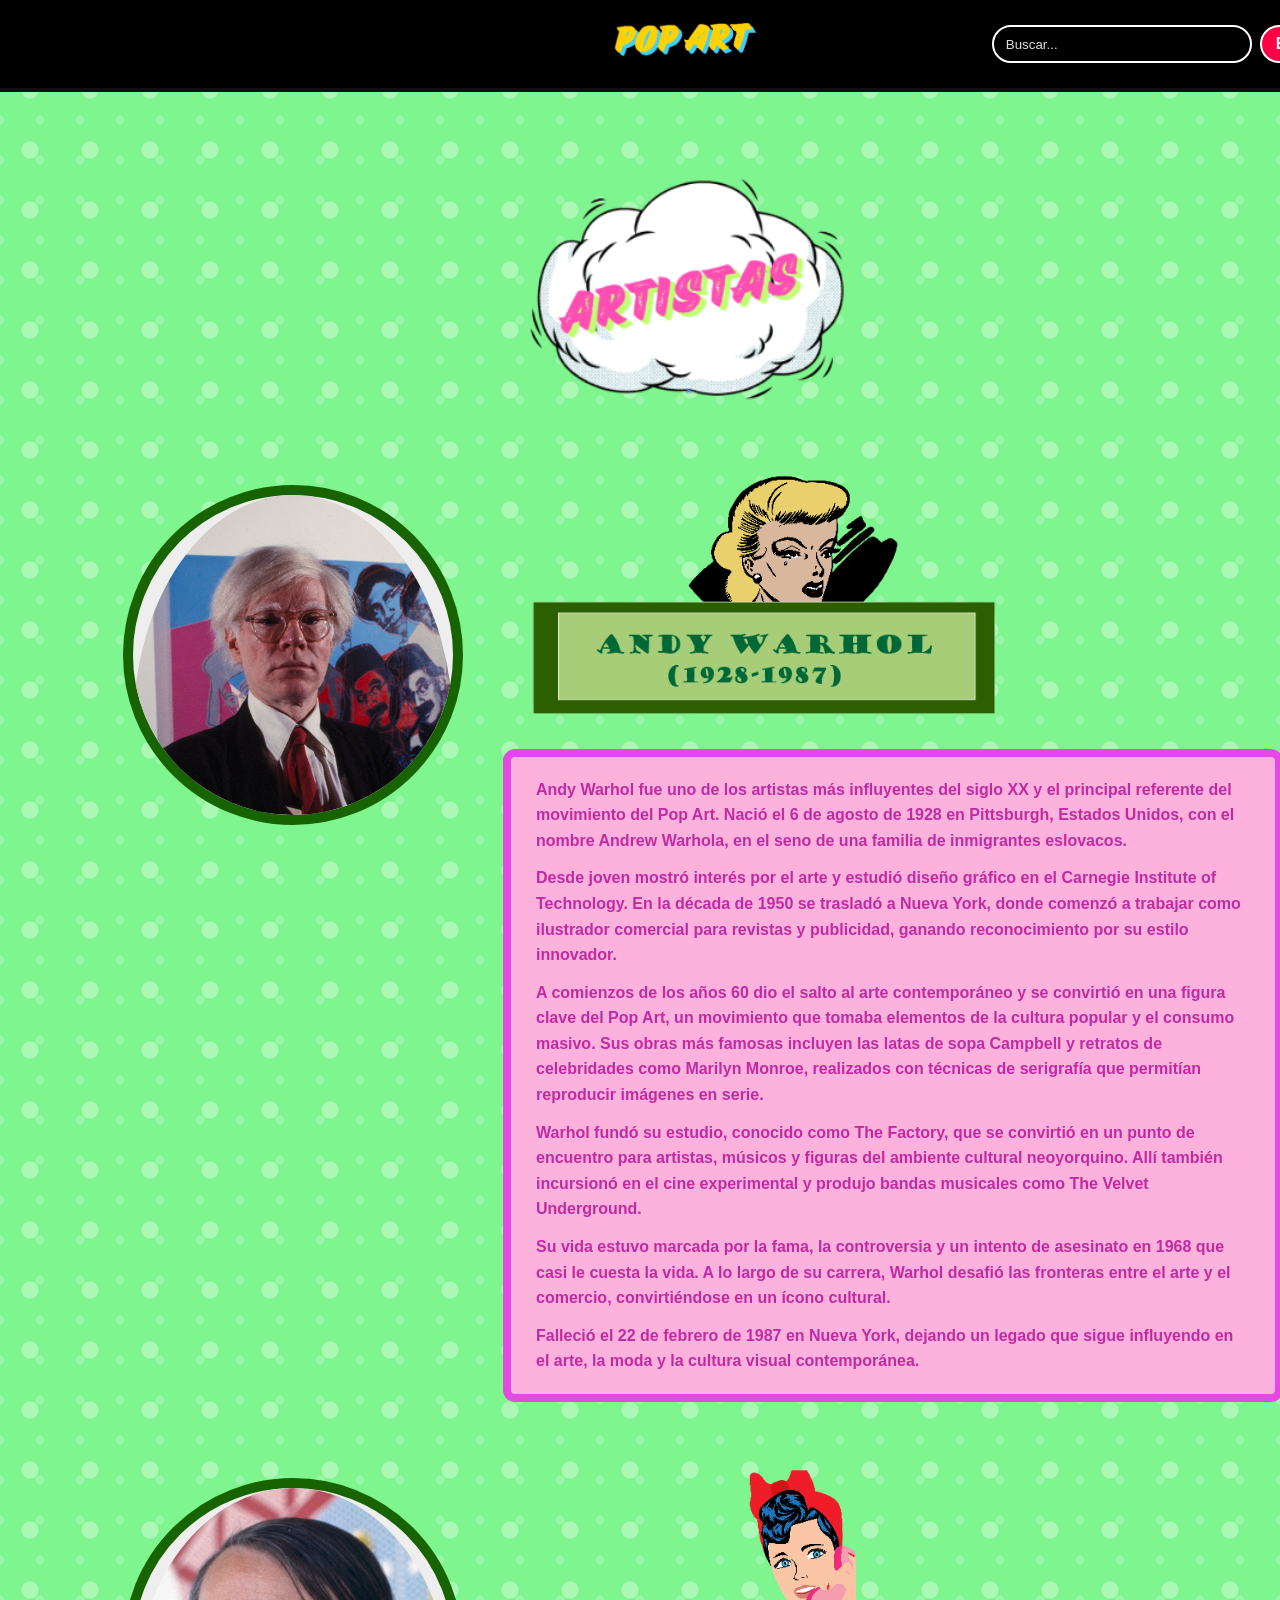
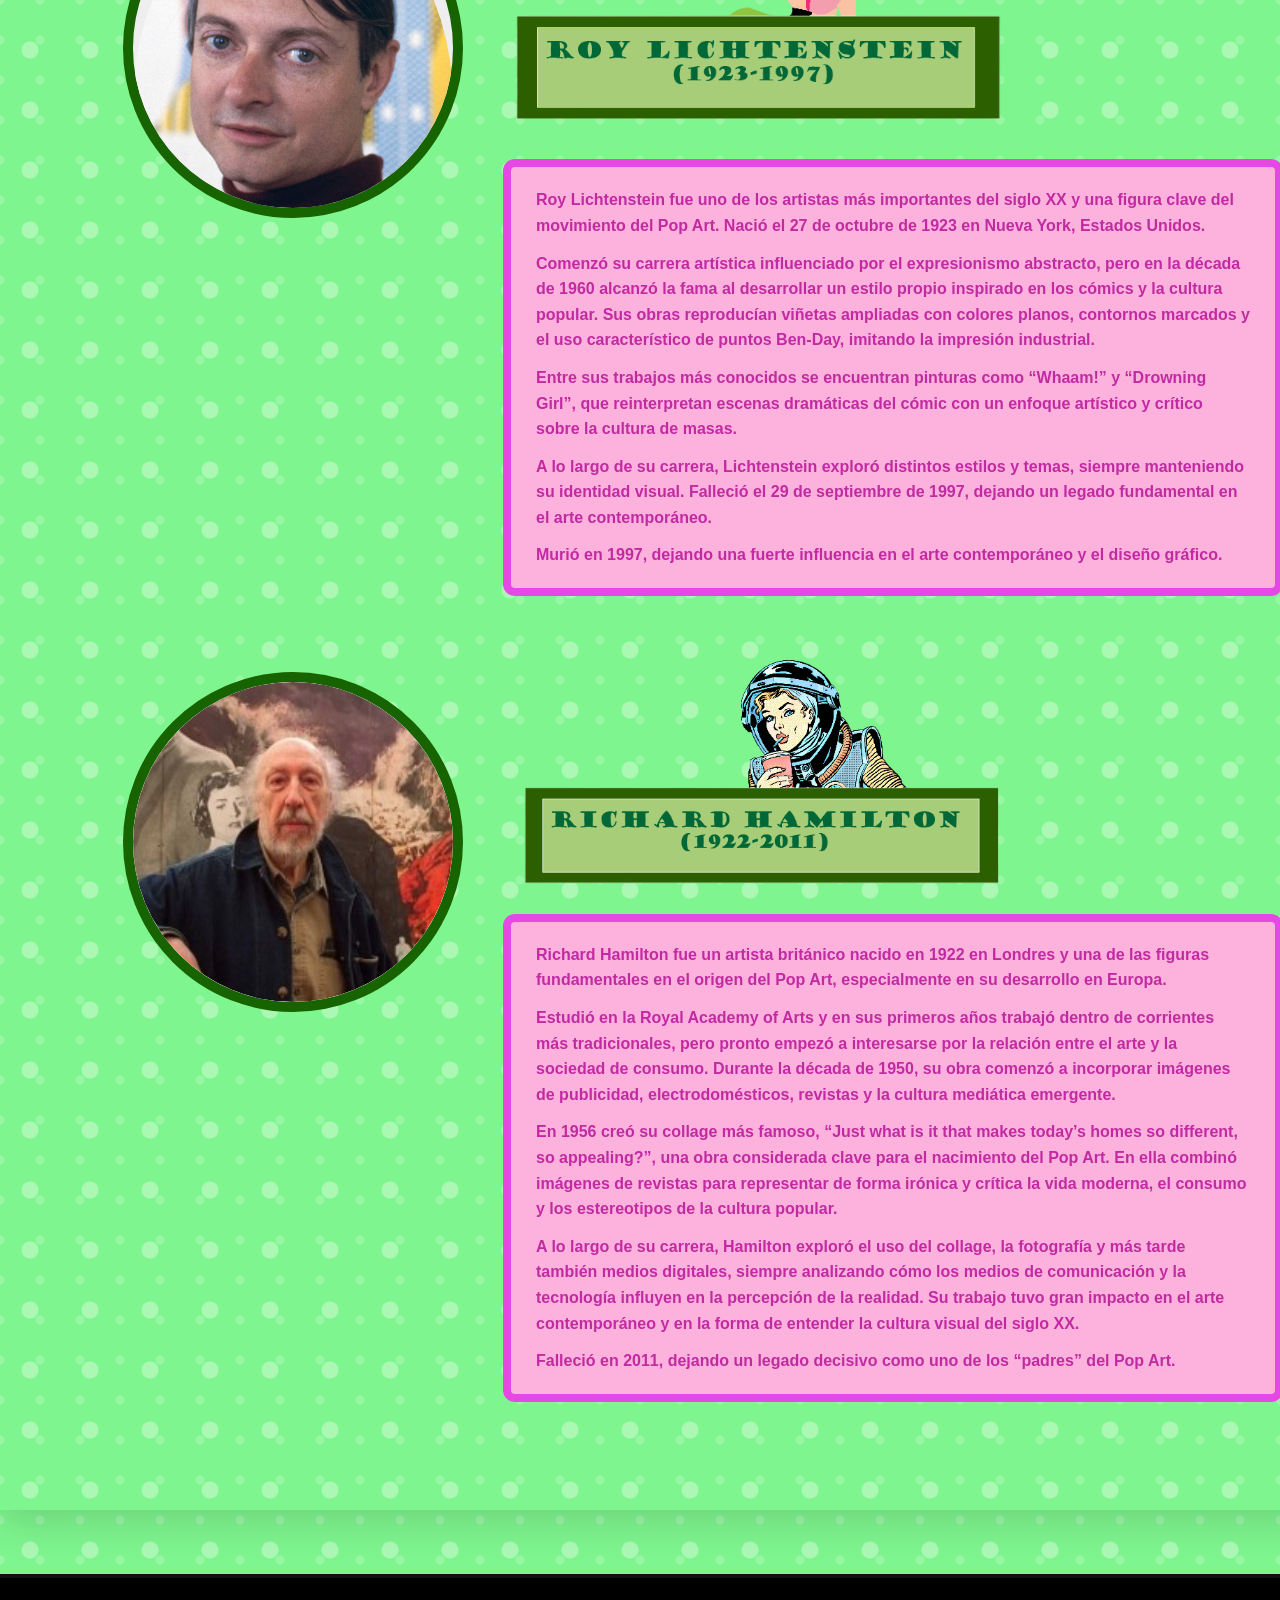
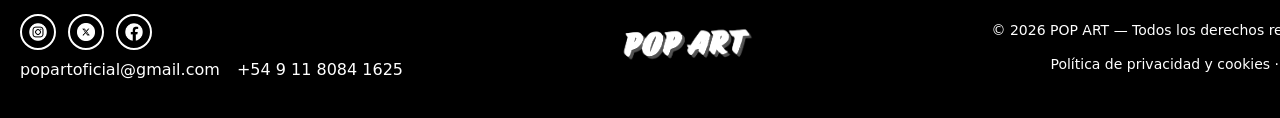
<file: popart/pages/artistas.html>
<!doctype html>
<html lang="es">
<head>
<meta charset="utf-8">
<meta name="viewport" content="width=device-width, initial-scale=1">
<title>POP ART — Artistas</title>
<link rel="stylesheet" href="../css/style.css">
</head>

<body class="page-artistas">

<header class="site-header">
  <div class="header-inner header-grid">


    <a class="logo" href="../index.php">
      <img src="../img/logo.png" alt="POP ART">
    </a>

   <form class="search" action="../resultados_buscar.php" method="post" role="search">
  <input type="search" name="buscar" placeholder="Buscar..." aria-label="Buscar">
  <button type="submit">Buscar</button>
</form>
  </div>
</header>

<div class="stage">
<main>

<section class="artists-cloud">
  <img src="../img/nube2.png" alt="Artistas">
</section>

<div class="artists-grid">

  <!-- ANDY WARHOL -->
  <div class="artist-row">

    <figure class="artist-portrait">
      <img src="../img/warhol.jpg" alt="Andy Warhol">
    </figure>

    <div class="artist-info">
      <img class="artist-name-img" src="../img/nombre1.png" alt="Andy Warhol">

      <div class="artist-bio-box">
  <p>Andy Warhol fue uno de los artistas más influyentes del siglo XX y el principal referente del movimiento del Pop Art. Nació el 6 de agosto de 1928 en Pittsburgh, Estados Unidos, con el nombre Andrew Warhola, en el seno de una familia de inmigrantes eslovacos.</p>
  <p>Desde joven mostró interés por el arte y estudió diseño gráfico en el Carnegie Institute of Technology. En la década de 1950 se trasladó a Nueva York, donde comenzó a trabajar como ilustrador comercial para revistas y publicidad, ganando reconocimiento por su estilo innovador.</p>
  <p>A comienzos de los años 60 dio el salto al arte contemporáneo y se convirtió en una figura clave del Pop Art, un movimiento que tomaba elementos de la cultura popular y el consumo masivo. Sus obras más famosas incluyen las latas de sopa Campbell y retratos de celebridades como Marilyn Monroe, realizados con técnicas de serigrafía que permitían reproducir imágenes en serie.</p>
  <p>Warhol fundó su estudio, conocido como The Factory, que se convirtió en un punto de encuentro para artistas, músicos y figuras del ambiente cultural neoyorquino. Allí también incursionó en el cine experimental y produjo bandas musicales como The Velvet Underground.</p>
  <p>Su vida estuvo marcada por la fama, la controversia y un intento de asesinato en 1968 que casi le cuesta la vida. A lo largo de su carrera, Warhol desafió las fronteras entre el arte y el comercio, convirtiéndose en un ícono cultural.</p>
  <p>Falleció el 22 de febrero de 1987 en Nueva York, dejando un legado que sigue influyendo en el arte, la moda y la cultura visual contemporánea.</p>
</div>
    </div>

  </div>


  <!-- ROY LICHTENSTEIN -->
  <div class="artist-row">

    <figure class="artist-portrait">
      <img src="../img/roy.jpg" alt="Roy Lichtenstein">
    </figure>

    <div class="artist-info">
      <img class="artist-name-img" src="../img/nombre2.png" alt="Roy Lichtenstein">

   <div class="artist-bio-box">
  <p>Roy Lichtenstein fue uno de los artistas más importantes del siglo XX y una figura clave del movimiento del Pop Art. Nació el 27 de octubre de 1923 en Nueva York, Estados Unidos.</p>
  <p>Comenzó su carrera artística influenciado por el expresionismo abstracto, pero en la década de 1960 alcanzó la fama al desarrollar un estilo propio inspirado en los cómics y la cultura popular. Sus obras reproducían viñetas ampliadas con colores planos, contornos marcados y el uso característico de puntos Ben-Day, imitando la impresión industrial.</p>
  <p>Entre sus trabajos más conocidos se encuentran pinturas como “Whaam!” y “Drowning Girl”, que reinterpretan escenas dramáticas del cómic con un enfoque artístico y crítico sobre la cultura de masas.</p>
  <p>A lo largo de su carrera, Lichtenstein exploró distintos estilos y temas, siempre manteniendo su identidad visual. Falleció el 29 de septiembre de 1997, dejando un legado fundamental en el arte contemporáneo.</p>
  <p>Murió en 1997, dejando una fuerte influencia en el arte contemporáneo y el diseño gráfico.</p>
</div>
    </div>

  </div>


  <!-- RICHARD HAMILTON -->
  <div class="artist-row">

    <figure class="artist-portrait">
      <img src="../img/hamilton.jpg" alt="Richard Hamilton">
    </figure>

    <div class="artist-info">
      <img class="artist-name-img" src="../img/nombre3.png" alt="Richard Hamilton">

      <div class="artist-bio-box">
  <p>Richard Hamilton fue un artista británico nacido en 1922 en Londres y una de las figuras fundamentales en el origen del Pop Art, especialmente en su desarrollo en Europa.</p>
  <p>Estudió en la Royal Academy of Arts y en sus primeros años trabajó dentro de corrientes más tradicionales, pero pronto empezó a interesarse por la relación entre el arte y la sociedad de consumo. Durante la década de 1950, su obra comenzó a incorporar imágenes de publicidad, electrodomésticos, revistas y la cultura mediática emergente.</p>
  <p>En 1956 creó su collage más famoso, “Just what is it that makes today’s homes so different, so appealing?”, una obra considerada clave para el nacimiento del Pop Art. En ella combinó imágenes de revistas para representar de forma irónica y crítica la vida moderna, el consumo y los estereotipos de la cultura popular.</p>
  <p>A lo largo de su carrera, Hamilton exploró el uso del collage, la fotografía y más tarde también medios digitales, siempre analizando cómo los medios de comunicación y la tecnología influyen en la percepción de la realidad. Su trabajo tuvo gran impacto en el arte contemporáneo y en la forma de entender la cultura visual del siglo XX.</p>
  <p>Falleció en 2011, dejando un legado decisivo como uno de los “padres” del Pop Art.</p>
</div>
    </div>

  </div>

</div>

</section>

<div class="artists-bottomspacer"></div>

</main>
</div>

<footer class="site-footer">
  <div class="footer-inner">
    <div class="footer-left">
      <ul class="socials">
        <li><a class="btn-social" href="#"><img src="../img/insta.jpg"></a></li>
        <li><a class="btn-social" href="#"><img src="../img/twitter.jpg"></a></li>
        <li><a class="btn-social" href="#"><img src="../img/facebook.jpg"></a></li>
      </ul>
      <div class="contactos">
        <a href="mailto:popartoficial@gmail.com">popartoficial@gmail.com</a>
        <a href="tel:+5491180841625">+54 9 11 8084 1625</a>
      </div>
    </div>

    <div class="footer-center">
      <img class="footer-logo" src="../img/logo-b.png">
    </div>

    <div class="footer-right">
          <p>© 2026 POP ART — Todos los derechos reservados</p>
          <p><a href="politica-privacidad.html">Política de privacidad y cookies</a> · <a href="terminos.html">Términos</a></p>
        </div>
  </div>
</footer>

</body>
</html>
</file>
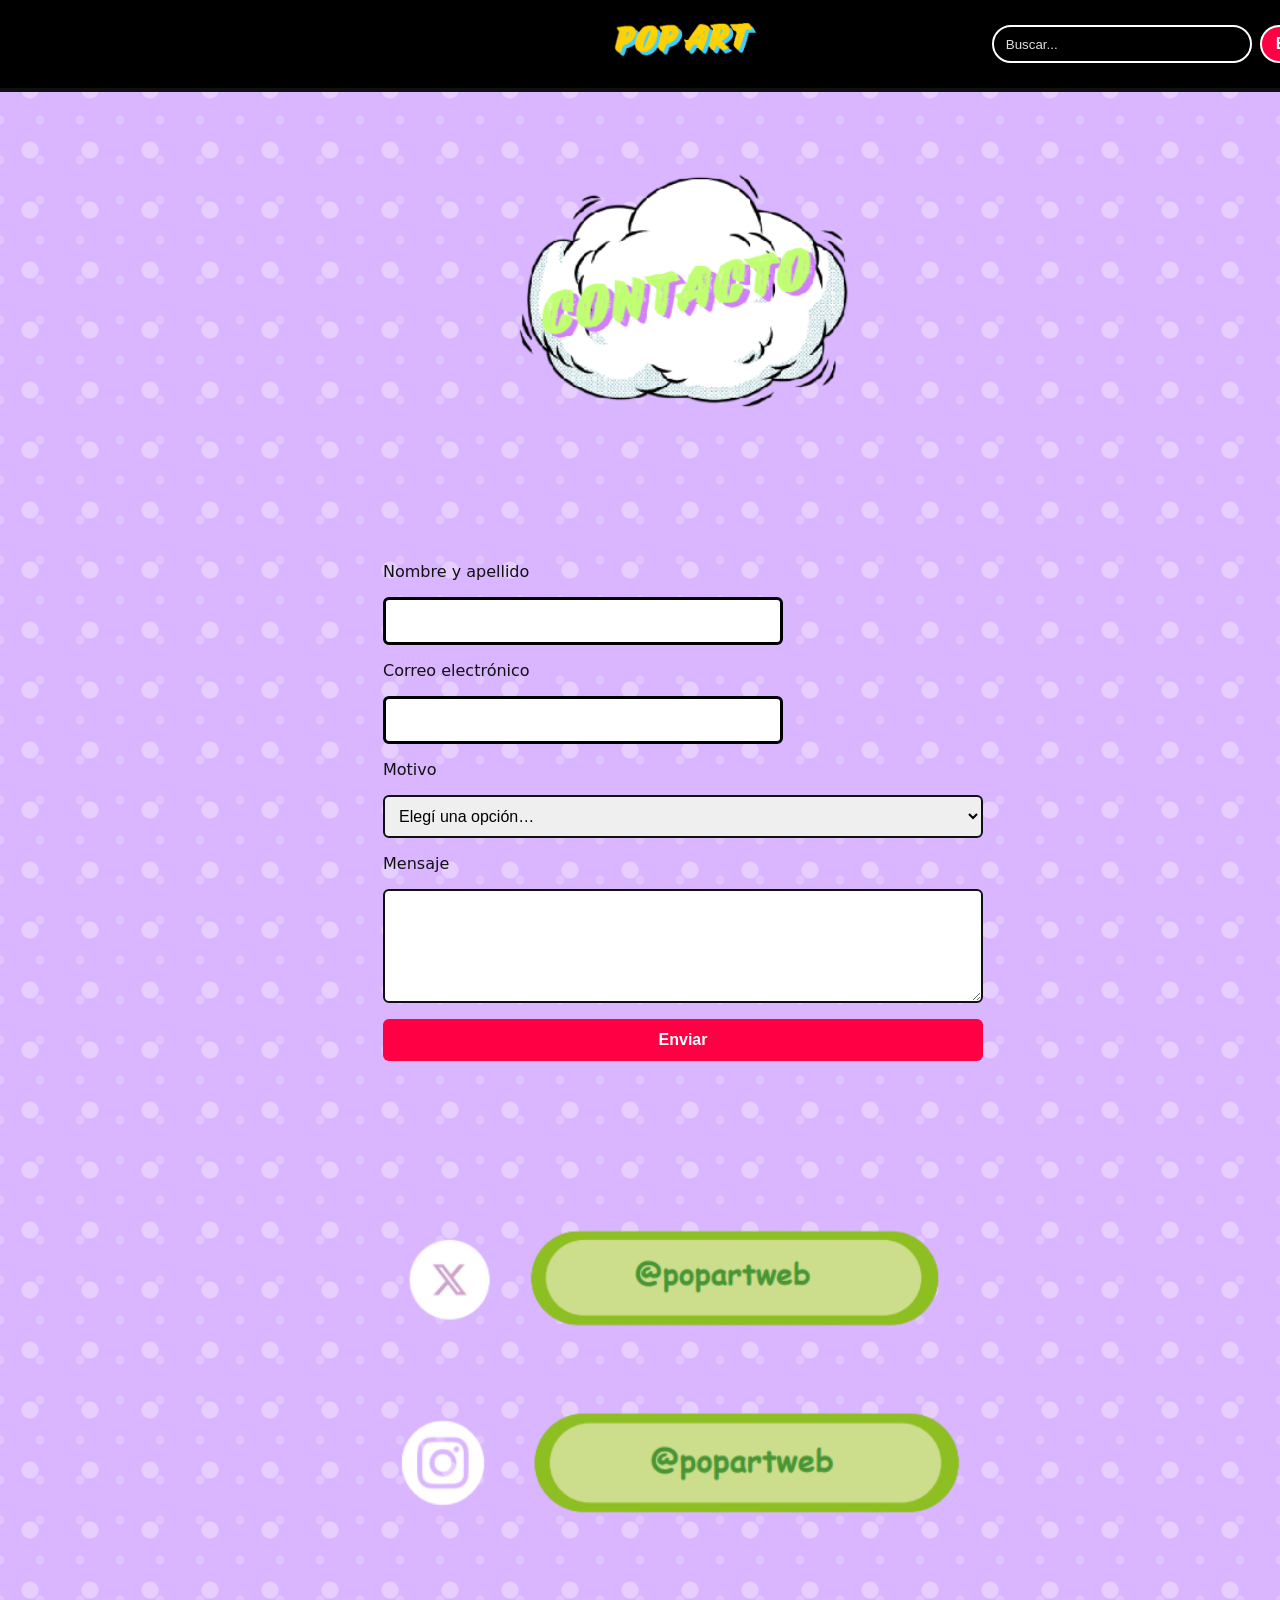
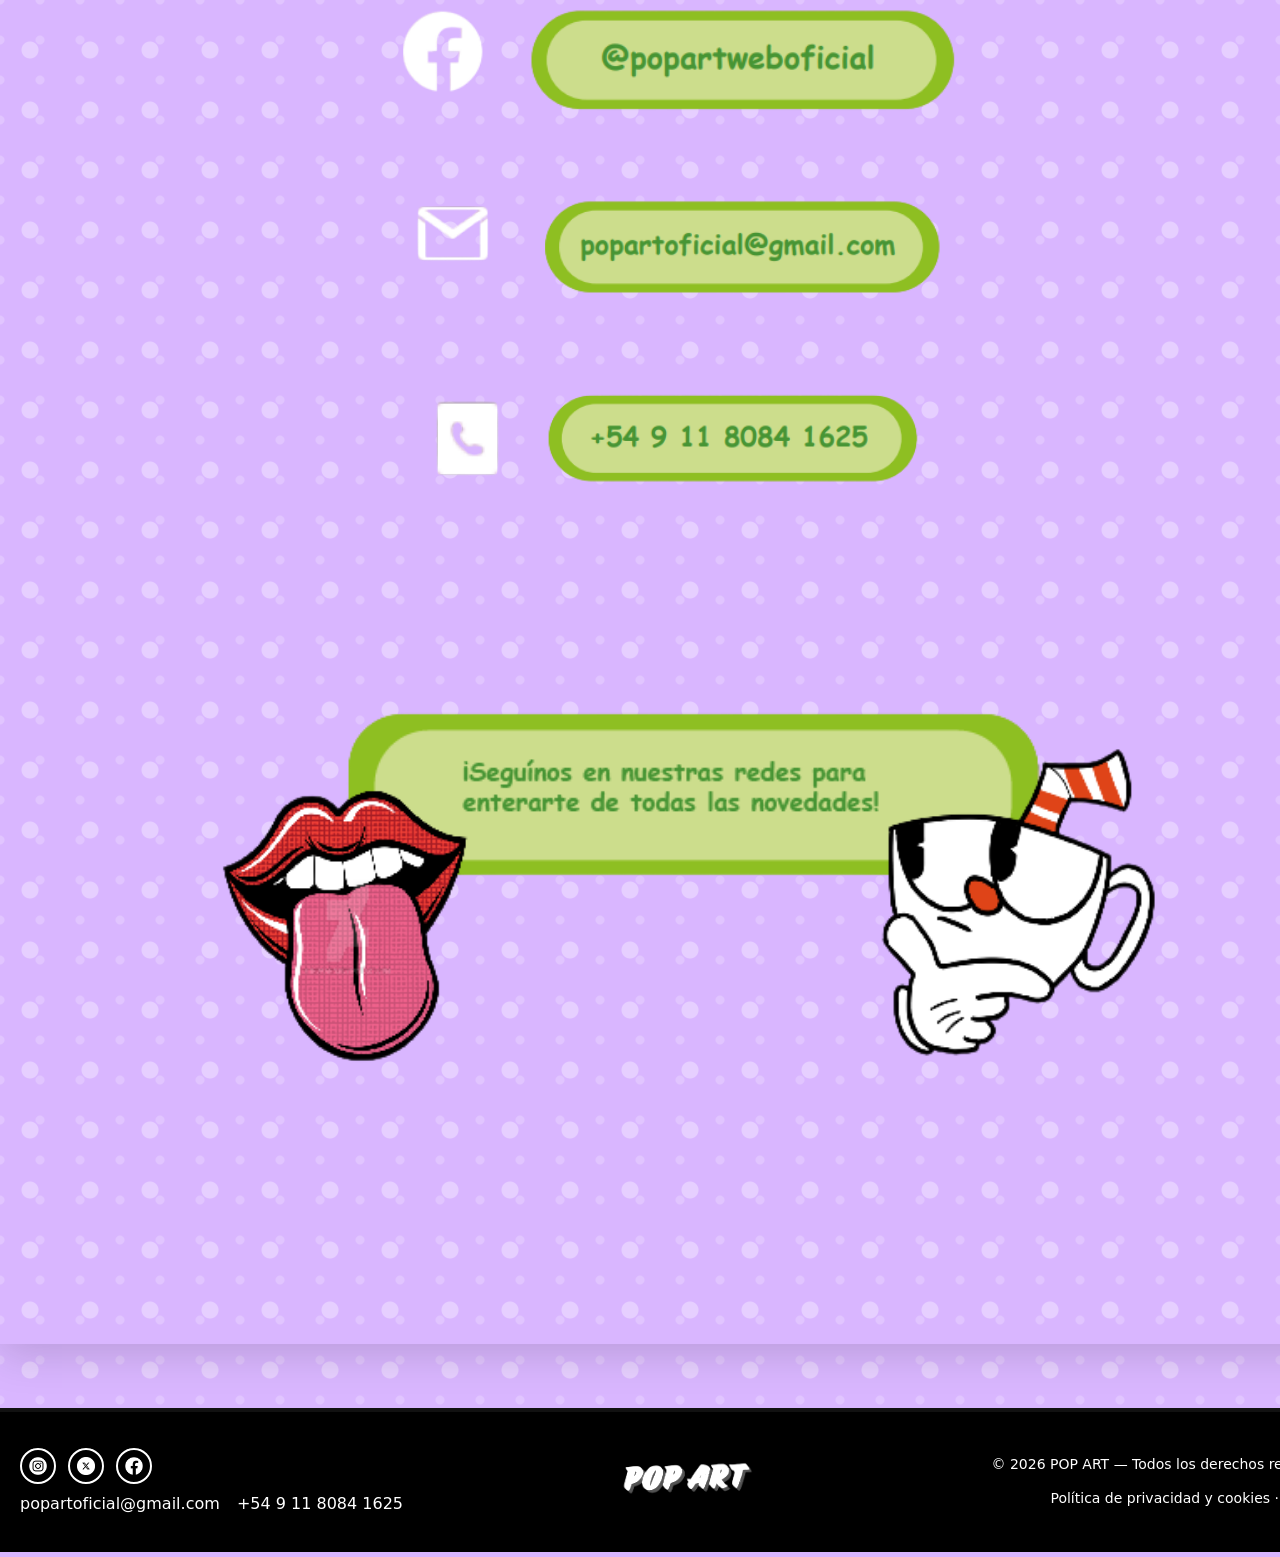
<file: popart/pages/contacto.html>
<!doctype html>
<html lang="es">
<head>
<meta charset="utf-8">
<meta name="viewport" content="width=device-width, initial-scale=1">
<title>POP ART — Contacto</title>
<link rel="stylesheet" href="../css/style.css">
</head>

<body class="page-contacto">

<header class="site-header">
  <div class="header-inner header-grid">

    <a class="logo" href="../index.php">
      <img src="../img/logo.png" alt="POP ART">
    </a>

   <form class="search" action="../resultados_buscar.php" method="post" role="search">
  <input type="search" name="buscar" placeholder="Buscar..." aria-label="Buscar">
  <button type="submit">Buscar</button>
</form>
  </div>
</header>

<div class="stage">
<main>

<section class="contact-cloud">
  <img src="../img/nube5.png" alt="Contacto">
</section>


<form class="contact-form" action="../enviar.php" method="post">

  <label>Nombre y apellido</label>
  <input name="nombre" type="text" required>

  <label>Correo electrónico</label>
  <input name="email" type="email" required>

  <label>Motivo</label>
  <select name="asunto" required>
    <option value="">Elegí una opción…</option>
    <option value="consulta">Consulta general</option>
    <option value="feedback">Sugerencia / feedback</option>
    <option value="tecnico">Reporte técnico</option>
  </select>

  <label>Mensaje</label>
  <textarea name="mensaje" rows="5" required></textarea>

  <button type="submit">Enviar</button>

</form>

<section class="contact-cards">
  <img class="contact-card" src="../img/red1.png">
  <img class="contact-card" src="../img/red2.png">
  <img class="contact-card" src="../img/red3.png">
  <img class="contact-card" src="../img/red4.png">
  <img class="contact-card" src="../img/red5.png">
</section>

<section class="contact-textblock">
  <img src="../img/texto3.png">
</section>

<div class="contact-bottomspacer"></div>

</main>
</div>

<footer class="site-footer">
  <div class="footer-inner">
    <div class="footer-left">
      <ul class="socials">
        <li><a class="btn-social" href="#"><img src="../img/insta.jpg"></a></li>
        <li><a class="btn-social" href="#"><img src="../img/twitter.jpg"></a></li>
        <li><a class="btn-social" href="#"><img src="../img/facebook.jpg"></a></li>
      </ul>
      <div class="contactos">
        <a href="mailto:popartoficial@gmail.com">popartoficial@gmail.com</a>
        <a href="tel:+5491180841625">+54 9 11 8084 1625</a>
      </div>
    </div>

    <div class="footer-center">
      <img class="footer-logo" src="../img/logo-b.png">
    </div>

    <div class="footer-right">
          <p>© 2026 POP ART — Todos los derechos reservados</p>
          <p><a href="politica-privacidad.html">Política de privacidad y cookies</a> · <a href="terminos.html">Términos</a></p>
        </div>
  </div>
</footer>

</body>
</html>
</file>
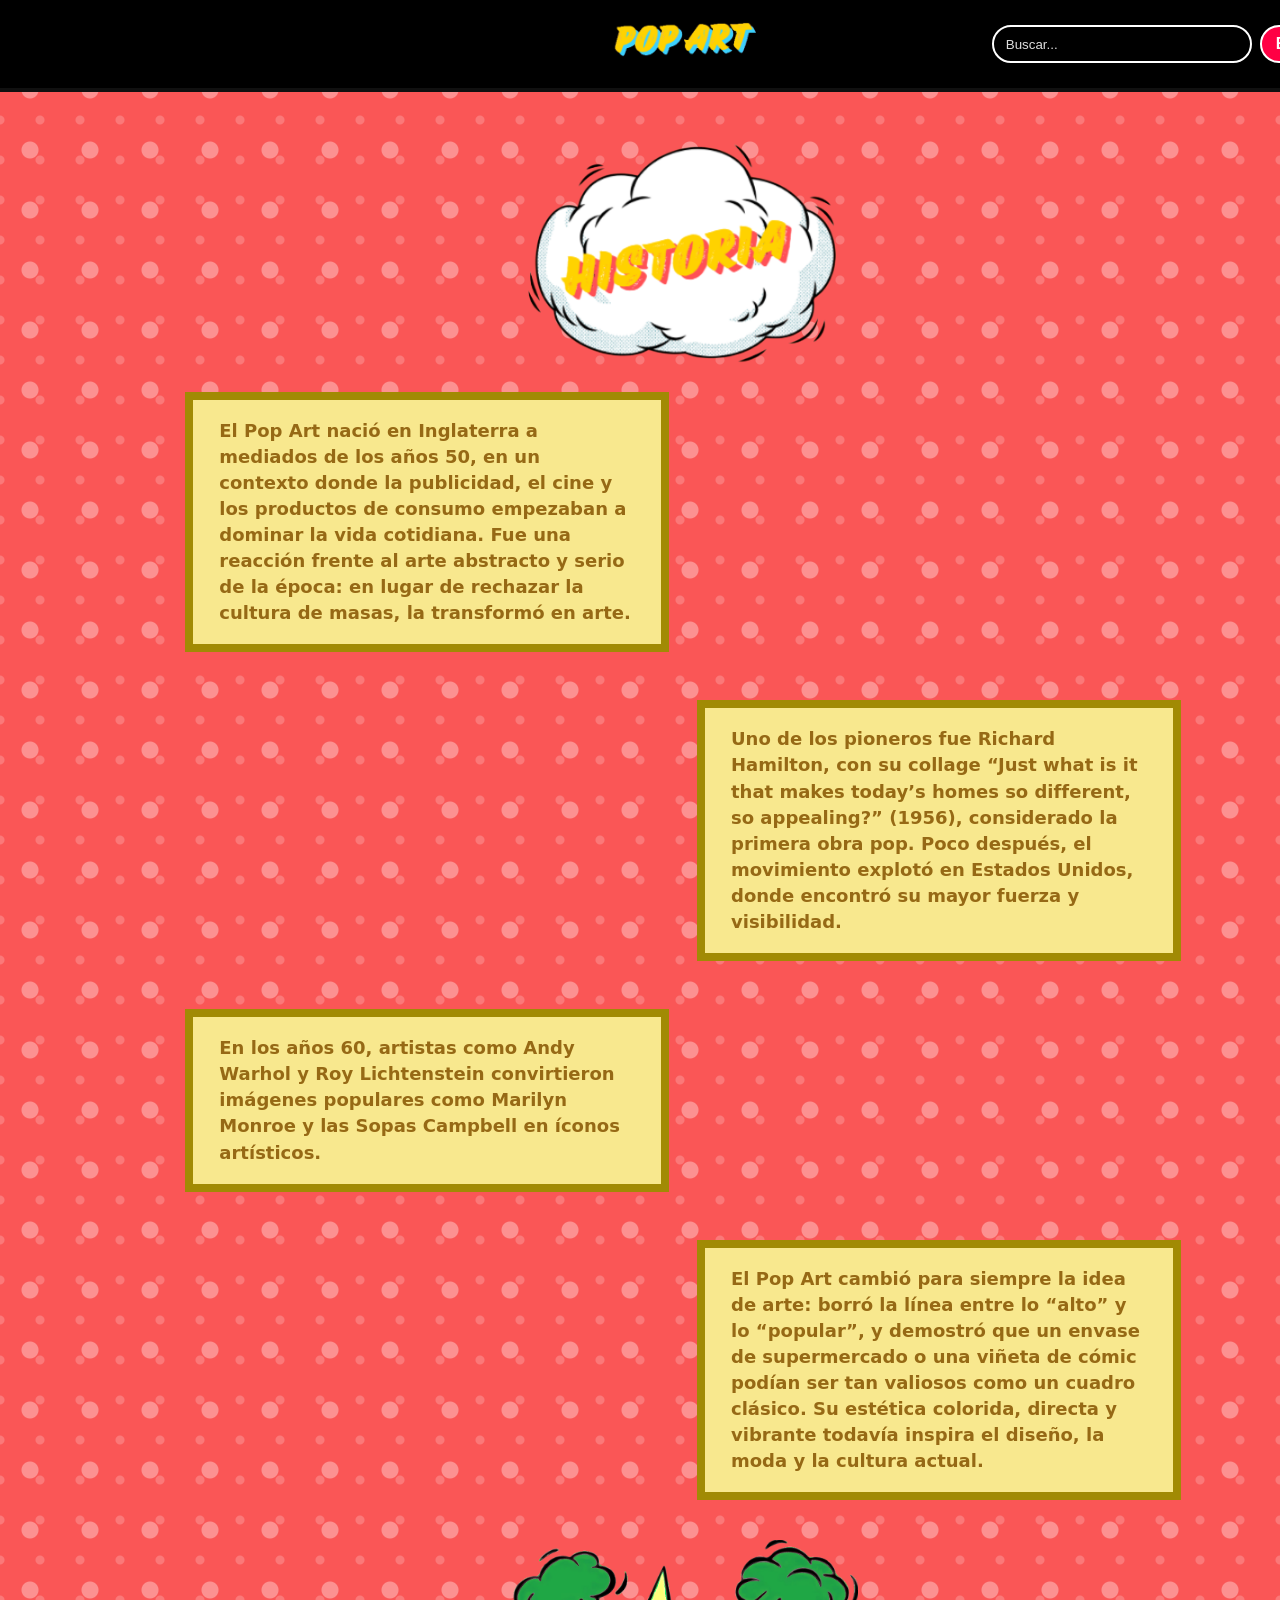
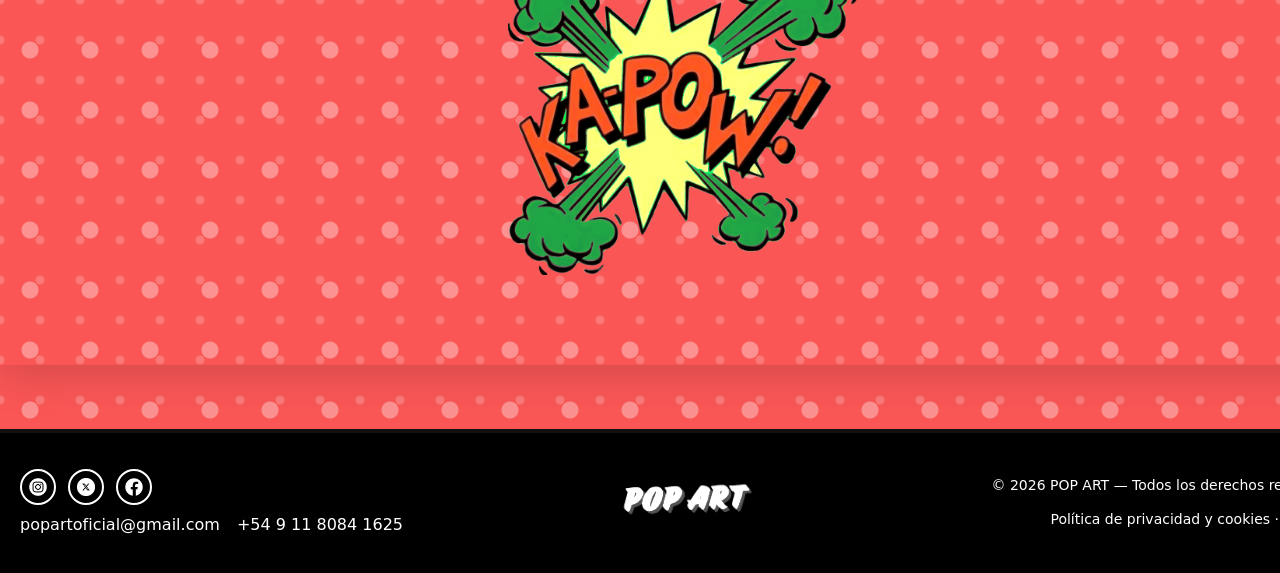
<file: popart/pages/historia.html>
<!doctype html>
<html lang="es">
<head>
<meta charset="utf-8">
<meta name="viewport" content="width=device-width, initial-scale=1">
<title>POP ART — Historia</title>
<link rel="stylesheet" href="../css/style.css">
</head>

<body class="page-history">

<header class="site-header">
  <div class="header-inner header-grid">


    <a class="logo" href="../index.php">
      <img src="../img/logo.png" alt="POP ART">
    </a>

  <form class="search" action="../resultados_buscar.php" method="post" role="search">
  <input type="search" name="buscar" placeholder="Buscar..." aria-label="Buscar">
  <button type="submit">Buscar</button>
</form>
  </div>
</header>

<div class="stage">
<main>

<section class="history-cloud">
  <img src="../img/nube1.png" alt="Historia">
</section>

<section class="history-info">

  <article class="info-item">
    <p>El Pop Art nació en Inglaterra a mediados de los años 50, en un contexto donde la publicidad, el cine y los productos de consumo empezaban a dominar la vida cotidiana. Fue una reacción frente al arte abstracto y serio de la época: en lugar de rechazar la cultura de masas, la transformó en arte.</p>
  </article>

  <article class="info-item">
    <p>Uno de los pioneros fue Richard Hamilton, con su collage “Just what is it that makes today’s homes so different, so appealing?” (1956), considerado la primera obra pop. Poco después, el movimiento explotó en Estados Unidos, donde encontró su mayor fuerza y visibilidad.</p>
  </article>

  <article class="info-item">
    <p>En los años 60, artistas como Andy Warhol y Roy Lichtenstein convirtieron imágenes populares como Marilyn Monroe y las Sopas Campbell en íconos artísticos.</p>
  </article>

  <article class="info-item">
    <p>El Pop Art cambió para siempre la idea de arte: borró la línea entre lo “alto” y lo “popular”, y demostró que un envase de supermercado o una viñeta de cómic podían ser tan valiosos como un cuadro clásico. Su estética colorida, directa y vibrante todavía inspira el diseño, la moda y la cultura actual.</p>
  </article>

</section>

<section class="history-kapow">
  <img src="../img/kapow.png" alt="Kapow">
</section>

</main>
</div>

<footer class="site-footer">
  <div class="footer-inner">
    <div class="footer-left">
      <ul class="socials">
        <li><a class="btn-social" href="#"><img src="../img/insta.jpg"></a></li>
        <li><a class="btn-social" href="#"><img src="../img/twitter.jpg"></a></li>
        <li><a class="btn-social" href="#"><img src="../img/facebook.jpg"></a></li>
      </ul>
      <div class="contactos">
        <a href="mailto:popartoficial@gmail.com">popartoficial@gmail.com</a>
        <a href="tel:+5491180841625">+54 9 11 8084 1625</a>
      </div>
    </div>

    <div class="footer-center">
      <img class="footer-logo" src="../img/logo-b.png">
    </div>

    <div class="footer-right">
          <p>© 2026 POP ART — Todos los derechos reservados</p>
          <p><a href="politica-privacidad.html">Política de privacidad y cookies</a> · <a href="terminos.html">Términos</a></p>
        </div>
  </div>
</footer>

</body>
</html>
</file>
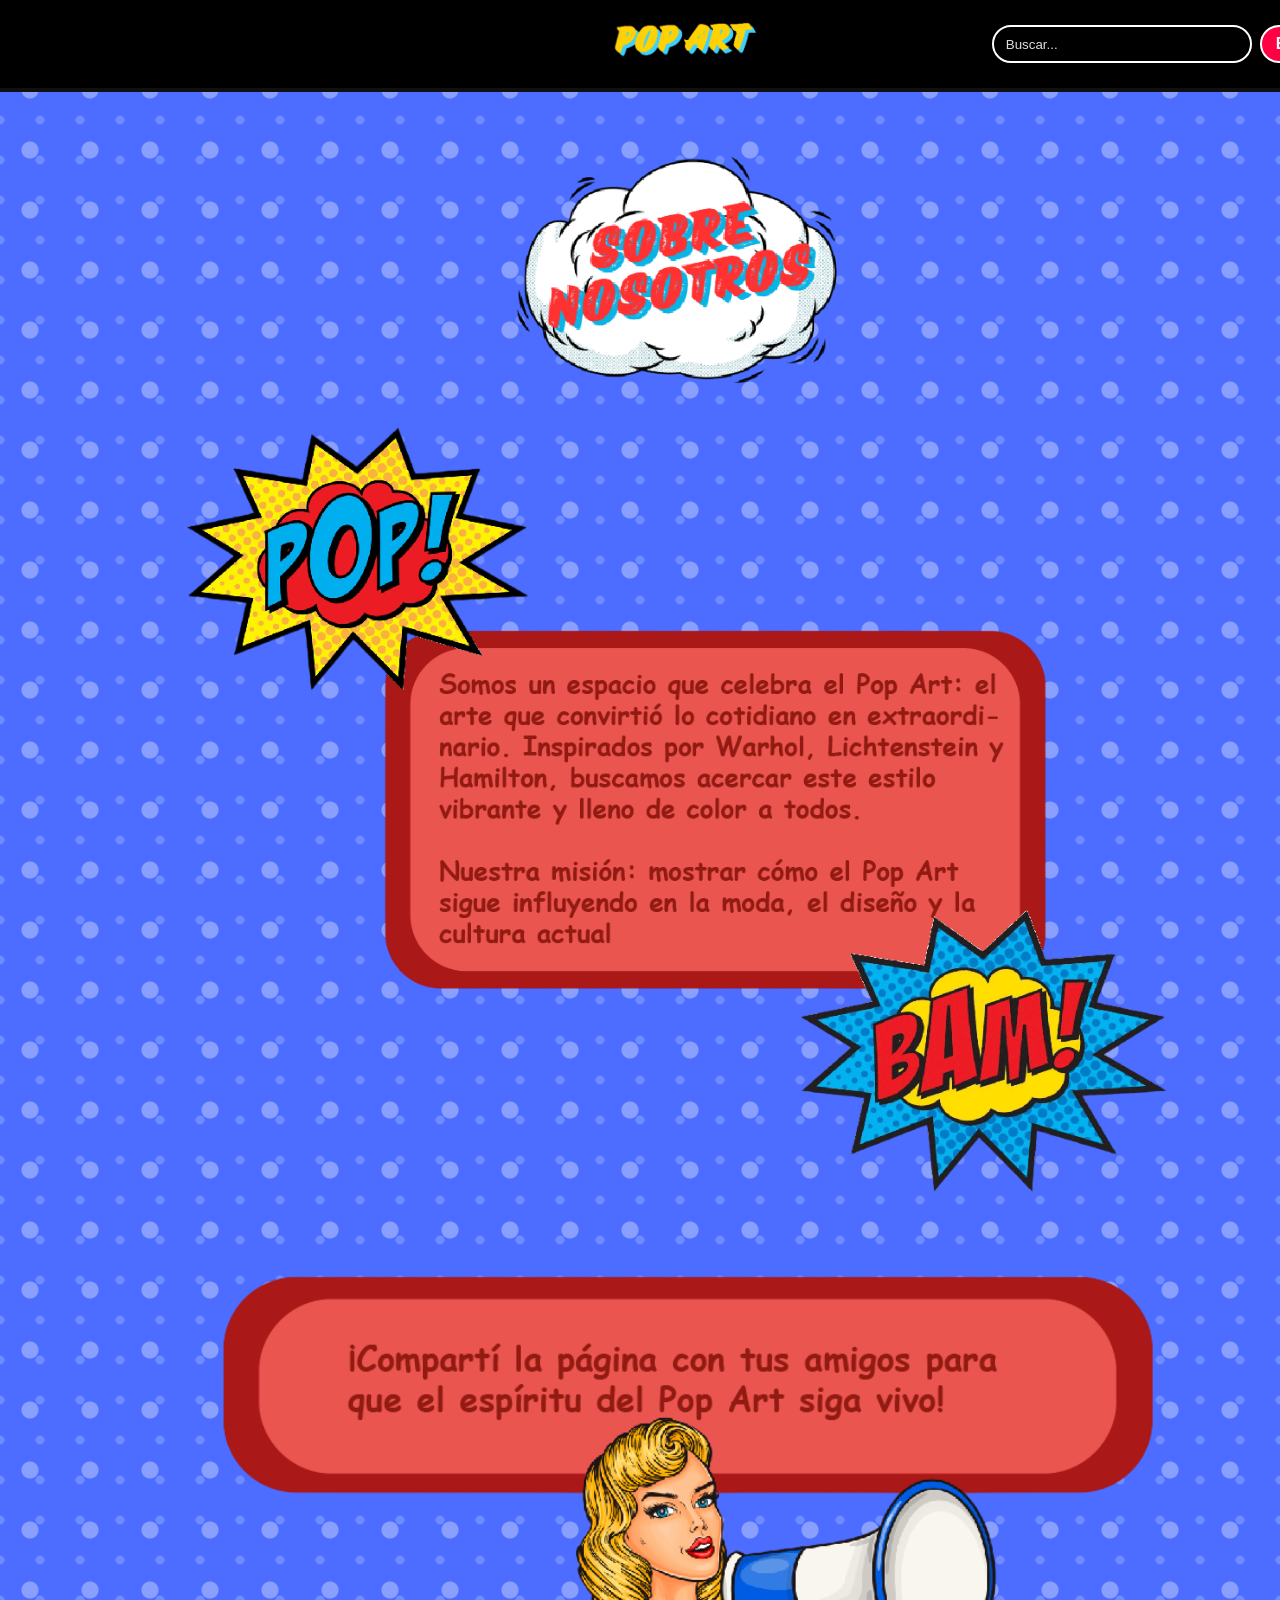
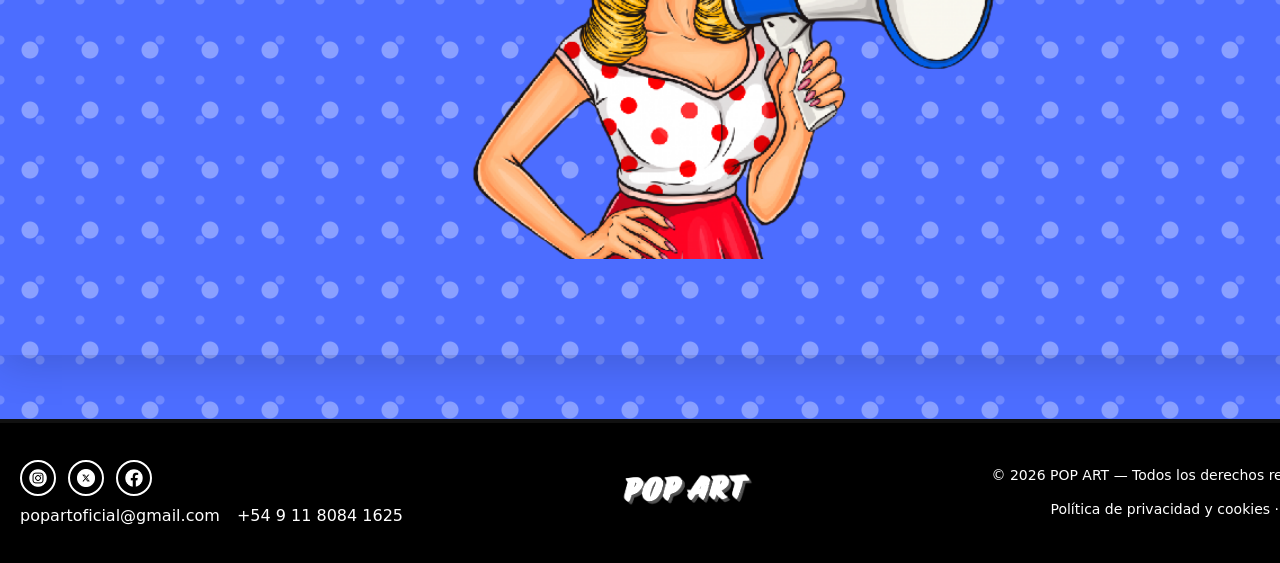
<file: popart/pages/sobre-nosotros.html>
<!doctype html>
<html lang="es">
<head>
<meta charset="utf-8">
<meta name="viewport" content="width=device-width, initial-scale=1">
<title>POP ART — Sobre nosotros</title>
<link rel="stylesheet" href="../css/style.css">
</head>

<body class="page-sobre">

<header class="site-header">
  <div class="header-inner header-grid">


    <a class="logo" href="../index.php">
      <img src="../img/logo.png" alt="POP ART">
    </a>

<form class="search" action="../resultados_buscar.php" method="post" role="search">
  <input type="search" name="buscar" placeholder="Buscar..." aria-label="Buscar">
  <button type="submit">Buscar</button>
</form>
  </div>
</header>

<div class="stage">
<main>

<section class="about-cloud">
  <img src="../img/nube4.png" alt="Sobre nosotros">
</section>

<section class="about-blocks">
  <img class="about-text" src="../img/texto1.png">
  <img class="about-text" src="../img/texto2.png">
</section>

<div class="about-bottomspacer"></div>

</main>
</div>

<footer class="site-footer">
  <div class="footer-inner">
    <div class="footer-left">
      <ul class="socials">
        <li><a class="btn-social" href="#"><img src="../img/insta.jpg"></a></li>
        <li><a class="btn-social" href="#"><img src="../img/twitter.jpg"></a></li>
        <li><a class="btn-social" href="#"><img src="../img/facebook.jpg"></a></li>
      </ul>
      <div class="contactos">
        <a href="mailto:popartoficial@gmail.com">popartoficial@gmail.com</a>
        <a href="tel:+5491180841625">+54 9 11 8084 1625</a>
      </div>
    </div>

    <div class="footer-center">
      <img class="footer-logo" src="../img/logo-b.png">
    </div>

    <div class="footer-right">
          <p>© 2026 POP ART — Todos los derechos reservados</p>
          <p><a href="politica-privacidad.html">Política de privacidad y cookies</a> · <a href="terminos.html">Términos</a></p>
        </div>
  </div>
</footer>

</body>
</html>
</file>
<file: popart/css/style.css>
* { box-sizing: border-box; }
html, body { height: 100%; }
body {
  margin: 0;
  font-family: system-ui, -apple-system, Segoe UI, Roboto, Ubuntu, Cantarell, 'Helvetica Neue', Arial, sans-serif;
  color: #111;
  
  background-color: #52ace4;
  background-image:
    radial-gradient(rgba(255,255,255,0.35) 8px, transparent 9px),
    radial-gradient(rgba(255,255,255,0.20) 4px, transparent 5px);
  background-size: 60px 60px, 40px 40px;
  background-position: 0 0, 20px 20px;
}

/* LAYOUT BASE */



.stage {
  width: 1366px;
  min-height: 100vh;
  margin: 0 auto;
  display: flex;
  flex-direction: column;
  box-shadow: 0 10px 40px rgba(0,0,0,0.15);
  background: transparent;
}

/* HEADER */



.site-header {
  background: #000;
  color: #fff;
  border-bottom: 4px solid #111;
  width: 100%;
}
.header-inner {
  width: 1366px;
  margin: 0 auto;
  display: flex;
  align-items: center;
  justify-content: center;
  position: relative;
  height: 88px;
  padding: 0 20px;
}

.header-actions{
  position: absolute;
  left: 20px;
}

.btn-login{
  background: black;
  color: white;
  padding: 10px 18px;
  border-radius: 8px;
  text-decoration: none;
  font-weight: 600;
}

.btn-login:hover{
  background: #333;
}

.logo {
  justify-self: center;
  color: #fff;
  text-decoration: none;
  font-weight: 900;
  letter-spacing: 2px;
  font-size: 24px;
}
.search {
  position: absolute;
  right: 20px;
}

.logo img { display: block; height: 62px; width: auto; }

.search {
  justify-self: end;
  display: flex;
  gap: 8px;
}
.search input[type="search"] {
  width: 260px;
  padding: 8px 12px;
  border-radius: 999px;
  border: 2px solid #fff;
  background: #000;
  color: #fff;
}
.search input::placeholder { color: #ddd; }
.search button {
  padding: 8px 14px;
  border-radius: 999px;
  border: 2px solid #fff;
  background: #ff0044;
  color: #fff;
  font-weight: 700;
  cursor: pointer;
}
.search button:hover { filter: brightness(1.1); }

/* HOME */



.banner {
  width: 1200px;
  height: 520px; 
  margin: 120px auto 16px; 
  border: 16px solid #ffd400; 
  background: #eee;
  box-shadow: 0 8px 24px rgba(0,0,0,0.2);
}
.banner__image {
  width: 100%;
  height: 100%;
  background-image: url('../img/banner.png'); 
  background-size: cover;
  background-position: center;
  image-rendering: auto;
}

.home-intro {
  max-width: 950px;
  margin: 40px auto;
  text-align: left;

  font-family: Verdana, sans-serif;
  font-size: 18px;
  line-height: 1.6;
  font-weight: bold;

  background: #80ddf5;
  padding: 20px;
  border: 3px solid #000000;
}



.home-grid {
  width: 1200px;
  margin: 0 auto 160px; 
  display: grid;
  gap: 80px;
  padding-top: 165px;
  grid-template-columns: repeat(6, 1fr);
}
.home-grid .card {
  position: relative;
  display: block;
  height: 180px;
  border: 5px solid #111; 
  background-color: #fff;  
  background-repeat: no-repeat;
  background-position: center;
  background-size: cover;
  cursor: pointer;
  transition: transform .15s ease, box-shadow .15s ease;
}
.home-grid .card:hover { transform: translateY(-4px); box-shadow: 0 10px 20px rgba(0,0,0,.1); }

.home-grid .card { grid-column: span 2; } 
.home-grid .card:nth-child(1) { grid-column: 1 / span 2; } 
.home-grid .card:nth-child(2) { grid-column: 3 / span 2; } 
.home-grid .card:nth-child(3) { grid-column: 5 / span 2; } 
.home-grid .card:nth-child(4) { grid-column: 2 / span 2; } 
.home-grid .card:nth-child(5) { grid-column: 4 / span 2; } 

.card--historia  { background-image: url('../img/historia.png'); }
.card--artistas  { background-image: url('../img/artistas.png'); }
.card--galeria   { background-image: url('../img/galeria.png'); }
.card--sobre     { background-image: url('../img/nosotros.png'); }
.card--contacto  { background-image: url('../img/contacto.png'); }

/* FOOTER */



.site-footer {
  width: 100%;
  background: #000;
  color: #fff;
  border-top: 4px solid #111;
  margin-top: 64px; 
}
.footer-inner {
  width: 1366px;
  margin: 0 auto;
  display: grid;
  grid-template-columns: 1fr auto 1fr; 
  align-items: center;
  gap: 24px;
  min-height: 140px; 
  padding: 24px 20px;
}

.socials { list-style: none; display: flex; gap: 12px; padding: 0; margin: 0 0 10px 0; }
.btn-social { width: 36px; height: 36px; display: grid; place-items: center; border: 2px solid #fff; border-radius: 999px; background: #000; }
.btn-social img { display: block; width: 18px; height: 18px; filter: none; } 

.contactos a { display: inline-block; margin-right: 12px; color: #fff; text-decoration: none; border-bottom: 2px solid transparent; }
.contactos a:hover { border-bottom-color: #ffd400; }

.footer-center { display: grid; place-items: center; }
.footer-logo { height: 60px; width: auto; filter: grayscale(1) contrast(1.2) brightness(1.1); }

.footer-right { justify-self: end; text-align: right; font-size: 14px; line-height: 1.4; }
.footer-right a { color: #fff; text-decoration: none; border-bottom: 2px solid transparent; }
.footer-right a:hover { border-bottom-color: #ffd400; }

/* HISTORIA */





body.page-history {
  background-color: #fa5656; 
  background-image:
    radial-gradient(rgba(255,255,255,0.35) 8px, transparent 9px),
    radial-gradient(rgba(255,255,255,0.20) 4px, transparent 5px);
  background-size: 60px 60px, 40px 40px;
  background-position: 0 0, 20px 20px;
}


.history-cloud {
  width: 360px;
  margin: 48px auto 24px;
}
.history-cloud img { display: block; width: 100%; height: auto; }


.history-info {
  width: 1200px;
  margin: 0 auto;
  display: grid;
  grid-template-columns: repeat(12, 1fr);
  gap: 40px 28px; 
}


.info-item {
  background:  #f8e88e;
  border: 8px solid #a18a04;
  padding: 22px 26px;
}
.info-item p {
  margin: 0;
  font-weight: 800;
  line-height: 1.45;
  color: #966915;
  font-size: 18px;
}


.history-info .info-item:nth-child(1) {
  grid-column: 1 / span 7;  
  grid-row: 1 !important;
}

.history-info .info-item:nth-child(2) {
  grid-column: 9 / span 4;  
  grid-row: 1 !important;
}
.history-info .info-item:nth-child(3) {
  grid-column: 1 / span 6;  
  grid-row: 2 !important;
}
.history-info .info-item:nth-child(4) {
  grid-column: 8 / span 5;  
  grid-row: 3 !important;
}


.history-kapow {
  width: 350px;
  margin: 40px auto 90px;
  display: grid;
  place-items: center;
}
.history-kapow img { display: block; width: 100%; height: auto; }


.hidden { display: none !important; }
.center { text-align: center; }





.history-info { gap: 48px 28px; grid-auto-flow: row; }

.history-info .info-item:nth-child(1) { 
  grid-column: 1 / span 7; 
  grid-row: 1 !important; 
}
.history-info .info-item:nth-child(2) { 
  grid-column: 9 / span 4;  
  grid-row: 2 !important; 
}
.history-info .info-item:nth-child(3) { 
  grid-column: 1 / span 6;  
  grid-row: 3 !important; 
}
.history-info .info-item:nth-child(4) { 
  grid-column: 9 / span 4;  
  grid-row: 4 !important; 
}




.history-info .info-item:nth-child(2),
.history-info .info-item:nth-child(4) {
  grid-column: 8 / span 5 !important; 
}


.history-info .info-item p {
  max-width: 38ch;   
}


.history-info .info-item { padding-top: 18px; padding-bottom: 18px; }




.history-info { gap: 48px 28px; grid-auto-flow: row; }


.history-info .info-item:nth-child(1) { grid-column: 2 / span 5 !important; grid-row: 1 !important; }
.history-info .info-item:nth-child(2) { grid-column: 7 / span 5 !important; grid-row: 2 !important; }
.history-info .info-item:nth-child(3) { grid-column: 2 / span 5 !important; grid-row: 3 !important; }
.history-info .info-item:nth-child(4) { grid-column: 7 / span 5 !important; grid-row: 4 !important; }


.history-info .info-item p { max-width: none !important; }

/* ARTISTAS */





body.page-artistas {
  background-color: #7ef58e !important; 
  background-image:
    radial-gradient(rgba(255,255,255,0.35) 8px, transparent 9px),
    radial-gradient(rgba(255,255,255,0.20) 4px, transparent 5px);
  background-size: 60px 60px, 40px 40px;
  background-position: 0 0, 20px 20px;
}


.artists-cloud {
  width: 350px;
  margin: 80px auto 28px;
  display: grid;
  place-items: center;
}
.artists-cloud img { max-width: 560px; width: 100%; height: auto; display: block; }


.artists-grid {
  width: 1200px;
  margin: 0 auto;
  display: grid;
  gap: 36px; 
}
.artist-row {
  display: grid;
  grid-template-columns: 380px 1fr; 
  gap: 40px;
  align-items: start;
}


.artist-portrait {
  width: 340px;
  height: 340px;
  border: 10px solid #176300;
  border-radius: 50%;
  overflow: hidden;
  background: #eee;
  justify-self: start;
  display: grid; place-items: center;
}
.artist-portrait img {
  width: 100% !important;
  height: 100% !important;
  object-fit: cover !important;   
  border-radius: 50% !important;  
  display: block;
}


.artist-info {
  display: grid;
  align-content: start;
  gap: 18px;
  width: 100%;

  justify-items: stretch; 
}

.artist-info img { display: block; height: auto; max-width: 100%; }


.artist-name-img { width: 520px; }  


.artist-card, .artist-aside { display: none !important; }


.artists-bottomspacer { height: 72px; }


.artists-cloud {
  margin: 80px auto 60px !important;  
}

.artists-bottomspacer {
  height: 108px !important;           
}


.artists-grid { gap: 60px !important; }  

.artist-bio-box {
  background: #fdb2de;
  border: 8px solid #e648e6;
  border-radius: 12px;

  padding: 20px 25px;
  width: 100%;
}

.artist-bio-box p {
  margin: 0 0 12px 0;

  color: #c22aa1 !important;
  font-size: 16px !important;
  font-family: Verdana, sans-serif !important;
  line-height: 1.6 !important;
  font-weight: bold !important;
}

.artist-bio-box p:last-child {
  margin-bottom: 0;
}

/* GALERÍA */





body.page-galeria {
  background-color: #f896b7; 
  background-image:
    radial-gradient(rgba(255,255,255,0.35) 8px, transparent 9px),
    radial-gradient(rgba(255,255,255,0.20) 4px, transparent 5px);
  background-size: 60px 60px, 40px 40px;
  background-position: 0 0, 20px 20px;
}


.gallery-topspacer { height: 56px; }
.gallery-bottomspacer { height: 80px; }


.gallery-grid {
  width: 1200px;
  margin: 0 auto;
  display: grid;
  grid-template-columns: repeat(12, 1fr);
  gap: 40px 28px; 
}


.gallery-squares .work-item { 
  
  grid-column: span 5;
}
.gallery-squares .work-item:nth-child(1) { grid-column: 2 / span 5; grid-row: 1; } 
.gallery-squares .work-item:nth-child(2) { grid-column: 7 / span 5; grid-row: 1; } 
.gallery-squares .work-item:nth-child(3) { grid-column: 2 / span 5; grid-row: 2; } 
.gallery-squares .work-item:nth-child(4) { grid-column: 7 / span 5; grid-row: 2; } 


.gallery-squares .work-item img {
  display: block;
  width: 100%;
  height: 100%;
  aspect-ratio: 1 / 1;      
  object-fit: contain;       
}


.gallery-wide .work-item {
  grid-column: 2 / span 10;  
}
.gallery-wide .work-item img {
  display: block;
  width: 100%;
  height: auto;
  aspect-ratio: 16 / 9;      
  object-fit: contain;
}




   


.gallery-cloud {
  width: 1200px;
  margin: 64px auto 28px !important;
  display: flex !important;
  justify-content: center !important;
  align-items: center !important;
  text-align: center;
}
.gallery-cloud img {
  max-width: 560px;
  width: 100%;
  height: auto;
  display: block;
}




.gallery-wide .work-item:nth-child(2) {  
  grid-column: 3 / span 9 !important;    
}
.gallery-wide .work-item:nth-child(3) {  
  grid-column: 2 / span 11 !important;   
}






.history-cloud img,
.artists-cloud img,
.gallery-cloud img {
  width: 350px !important;
  max-width: none !important;
  height: auto !important;
}


.gallery-cloud {
  width: 1200px;
  margin: 64px auto 28px !important;
  display: flex !important;
  justify-content: center !important;
  align-items: center !important;
}


.gallery-wide .work-item:nth-child(2) {        
  grid-column: 3 / span 9 !important;          
  transform: translateX(-8px);                
}


.gallery-wide .work-item:nth-child(3) {        
  grid-column: 2 / span 11 !important;
}





.history-cloud img,
.artists-cloud img,
.gallery-cloud img {
  width: 350px !important;
  max-width: none !important;
  height: auto !important;
}


.gallery-cloud {
  width: 1200px;
  margin: 64px auto 28px !important;
  display: flex !important;
  justify-content: center !important;
  align-items: center !important;
}


.page-galeria .gallery-wide > .work-item {
  grid-column: 2 / span 10 !important; 
  justify-self: stretch !important;
}



.page-galeria .gallery-wide > .work-6 {
  grid-column: 2 / span 9 !important;  
}


.page-galeria .gallery-wide > .work-7 {
  grid-column: 1 / span 11 !important; 
}


.page-galeria .gallery-wide > .work-7 {
  grid-column: 1 / span 12 !important; 
}



body.page-galeria {
  background-color: #f896b7 !important; 
  background-image:
    radial-gradient(rgba(255,255,255,0.35) 8px, transparent 9px),
    radial-gradient(rgba(255,255,255,0.20) 4px, transparent 5px);
  background-size: 60px 60px, 40px 40px;
  background-position: 0 0, 20px 20px;
}


.gallery-cloud {
  width: 1200px;
  margin: 64px auto 28px !important;
  display: flex !important;
  justify-content: center !important;
  align-items: center !important;
}
.gallery-cloud img {
  width: 350px !important;
  max-width: none !important;
  height: auto !important;
  display: block;
}


.gallery-grid {
  width: 1200px;
  margin: 0 auto;
  display: grid;
  grid-template-columns: repeat(12, 1fr);
  gap: 40px 28px; 
}


.gallery-squares .work-item { grid-column: span 5; }
.gallery-squares .work-item:nth-child(1) { grid-column: 2 / span 5; grid-row: 1; }
.gallery-squares .work-item:nth-child(2) { grid-column: 7 / span 5; grid-row: 1; }
.gallery-squares .work-item:nth-child(3) { grid-column: 2 / span 5; grid-row: 2; }
.gallery-squares .work-item:nth-child(4) { grid-column: 7 / span 5; grid-row: 2; }
.gallery-squares .work-item img {
  display: block; width: 100%; height: 100%;
  aspect-ratio: 1 / 1; object-fit: contain;
}


.page-galeria .gallery-wide > .work-item {
  grid-column: 2 / span 10 !important;  
  justify-self: stretch !important;
}
.page-galeria .gallery-wide > .work-item img {
  display: block; width: 100%; height: auto;
  aspect-ratio: 16 / 9; object-fit: contain;
}


.page-galeria .gallery-wide > .work-6 {
  grid-column: 2 / span 10 !important;    
}
.page-galeria .gallery-wide > .work-7 {
  grid-column: 1 / span 12 !important;   
}




:root {
  --sobre-azul: #4c6dff; 
}

.lightbox {
  position: fixed;
  top: 0;
  left: 0;
  width: 100%;
  height: 100%;
  background: rgba(0,0,0,0.85);
  display: none;
  justify-content: center;
  align-items: center;
  z-index: 9999;
}

.lightbox img {
  max-width: 80%;
  max-height: 80%;
  box-shadow: 0 0 30px rgba(0,0,0,0.5);
  border-radius: 10px;
  transform: scale(1);
  transition: transform 0.2s ease;
}


.work-item img {
  cursor: pointer;
}

/* SOBRE NOSOTROS */



body.page-sobre {
  background-color: var(--sobre-azul) !important;
  background-image:
    radial-gradient(rgba(255,255,255,0.35) 8px, transparent 9px),
    radial-gradient(rgba(255,255,255,0.20) 4px, transparent 5px);
  background-size: 60px 60px, 40px 40px;
  background-position: 0 0, 20px 20px;
}


.about-cloud {
  width: 1200px;
  margin: 64px auto 36px;         
  display: grid;
  place-items: center;
}
.about-cloud img {
  width: 350px !important;
  max-width: none !important;
  height: auto !important;
  display: block;
}


.about-blocks {
  width: 1200px;
  margin: 0 auto;
  display: grid;
  gap: 48px;                       
  justify-items: center;           
}


.about-text {
  display: block;
  width: 100%;
  height: auto;
  max-width: 1000px;               
}


.about-bottomspacer { height: 96px; }




:root { --contacto-lila: #d9b6ff; }  




/* CONTACTO */



body.page-contacto {
  background-color: var(--contacto-lila) !important;
  background-image:
    radial-gradient(rgba(255,255,255,0.35) 8px, transparent 9px),
    radial-gradient(rgba(255,255,255,0.20) 4px, transparent 5px);
  background-size: 60px 60px, 40px 40px;
  background-position: 0 0, 20px 20px;
}


.contact-cloud {
  width: 1200px;
  margin: 80px auto 36px;    
  display: grid;
  place-items: center;
}
.contact-cloud img {
  width: 350px !important;
  max-width: none !important;
  height: auto !important;
  display: block;
}


.contact-cards {
  width: 1200px;
  margin: 0 auto 48px;       
  display: grid;
  grid-template-columns: repeat(5, 1fr);
  gap: 20px;
  align-items: start;
}
.contact-card {
  display: block;
  width: 100%;
  height: auto;
  
}


.contact-textblock {
  width: 1200px;
  margin: 0 auto;
  display: grid;
  place-items: center;
}
.contact-textblock img {
  display: block;
  width: 100%;
  height: auto;
  max-width: 1000px;         
}


.contact-bottomspacer { height: 96px; }


.page-contacto .contact-cards {
  width: 600px;
  margin: 0 auto 56px;      
  display: grid;
  grid-template-columns: 1fr; 
  gap: 40px;                  
  align-items: start;
}

.page-contacto .contact-card {
  display: block;
  width: 100%;
  height: auto;
  max-width: 1100px;         
  justify-self: center;      
  
}


.page-contacto .contact-bottomspacer { height: 110px; }

.contact-form{
  width:100%;max-width:600px;margin:40px auto;display:grid;gap:16px
}
.contact-form input,.contact-form textarea,.contact-form select{
  padding:10px;border:2px solid #111;border-radius:6px;font-size:16px
}
.contact-form button{
  padding:12px 20px;font-weight:700;background:#ff0044;color:#fff;border:0;border-radius:6px;cursor:pointer
}
.contact-form button:hover{filter:brightness(1.1)}

.page-contacto main {
  display: flex;
  flex-direction: column;
  gap: 90px; 
  padding-bottom: 80px;
}


.contact-cloud {
  margin-bottom: 20px; 
}


.contact-cards {
  margin-top: 20px;
  margin-bottom: 60px;
}


.contact-textblock {
  margin-top: 20px;
}


.contact-form {
  margin-top: 40px !important;
  margin-bottom: 60px;
}


.contact-card {
  transition: transform 0.2s ease;
}

.contact-card:hover {
  transform: translateY(-4px);
}

/* LOGIN */

input[type="text"],
input[type="email"],
input[type="password"]{
    width:100%;
    max-width:400px;
    padding:12px;
    border:3px solid #000;
    font-size:16px;
    box-sizing:border-box;
}

button{
    padding:12px 20px;
    border:3px solid #000;
    cursor:pointer;
    font-weight:bold;
    font-size:16px;
}

.usuario-logueado{
  background: black;
  color: white;
  padding: 10px 18px;
  border-radius: 8px;
  text-decoration: none;
  font-weight: 600;
  margin-right: 12px;
  display: inline-block;
}

.usuario-logueado:hover{
  background: #333;
}

/* CATALOGO */

body.page-catalogo{
  background-color:#ffd95a;
  background-image:
    radial-gradient(rgba(255,255,255,0.35) 8px, transparent 9px),
    radial-gradient(rgba(255,255,255,0.20) 4px, transparent 5px);
  background-size:60px 60px,40px 40px;
  background-position:0 0,20px 20px;
}

.catalogo-cloud{
  width:1200px;
  margin:64px auto 28px;
  display:flex;
  justify-content:center;
}

.catalogo-cloud img{
  width:350px;
  height:auto;
}

.catalogo-bienvenida{
  width:1200px;
  margin:0 auto 50px;
  text-align:center;
}

.catalogo-bienvenida h2{
  display:inline-block;
  background:white;
  border:4px solid black;
  padding:15px 30px;
}

.catalogo-grid{
  width:1000px;
  margin:0 auto;
  display:grid;
  grid-template-columns:repeat(2,1fr);
  gap:50px;
}

.producto{
  background:white;
  border:5px solid black;
  padding:15px;
  text-align:center;
}

.producto img{
  width:100%;
  height:350px;
  object-fit:cover;
  border:4px solid black;
  cursor:pointer;
}

.producto h3{
  margin-top:15px;
  font-size:24px;
}

.rojo{
  box-shadow:12px 12px 0 #ff3131;
}

.amarillo{
  box-shadow:12px 12px 0 #d01af5;
}

.azul{
  box-shadow:12px 12px 0 #0099ff;
}

.verde{
  box-shadow:12px 12px 0 #27c93f;
}

.catalogo-bottomspacer{
  height:100px;
}
</file>
